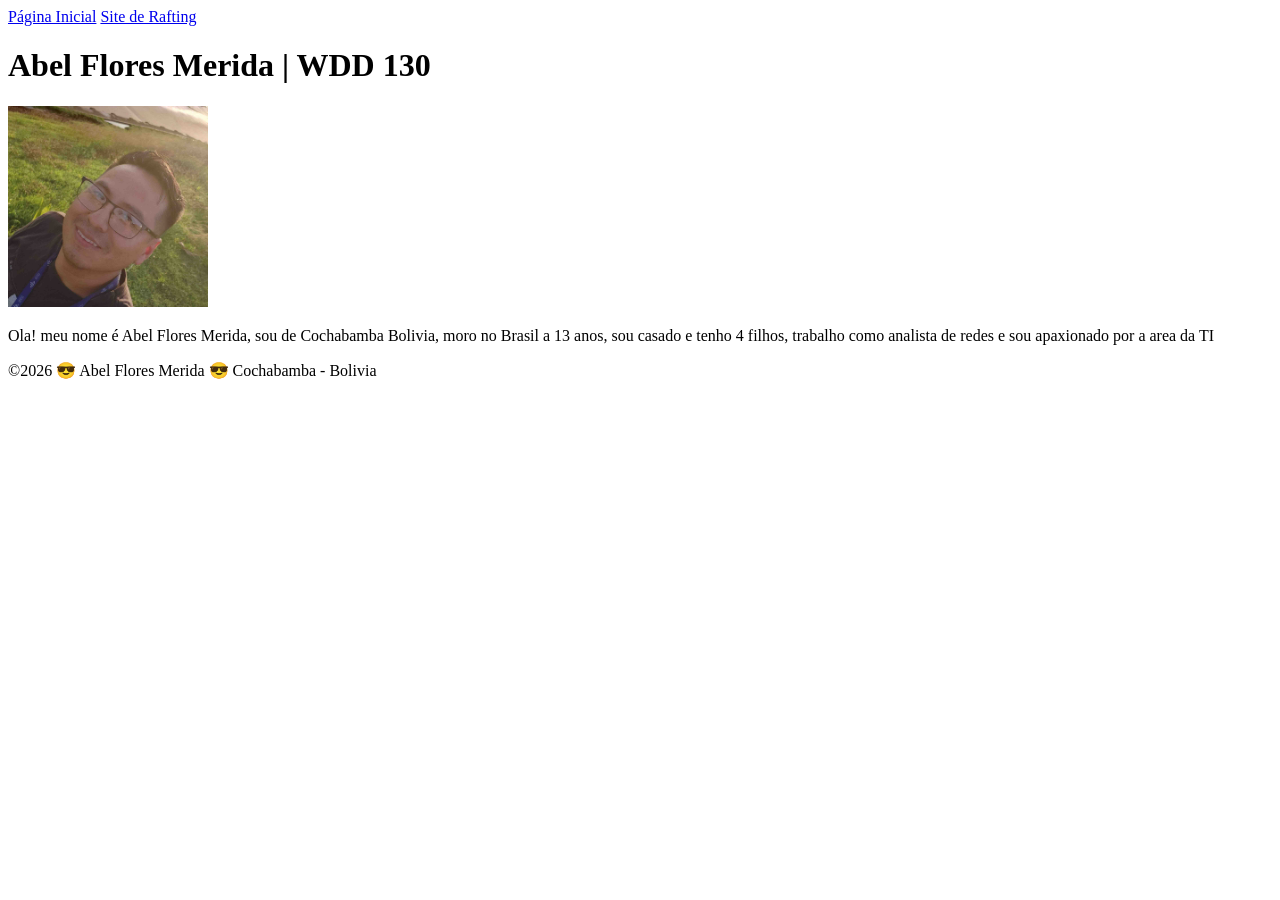
<file: index.html>
<!DOCTYPE html>
<html lang="pt-BR">

<head>
    <meta charset="utf-8">
    <meta name="viewport" content="width=device-width, initial-scale=1.0">
    <title>Abel Flores Merida | WDD 130 </title>
</head>

<body>
    <header>
        <nav>
            <a href="#">Página Inicial</a>
            <a href="wwr/">Site de Rafting</a>
        </nav>

    </header>
    <main>
        <h1>Abel Flores Merida | WDD 130</h1>
        <img src="./imagens/perfil.jpg" alt="Ola, Meu nome é Abel Flores Merida" width="200">
        <p>Ola! meu nome é Abel Flores Merida, sou de Cochabamba Bolivia,
            moro no Brasil a 13 anos, sou casado
            e tenho 4 filhos, trabalho como analista de redes e sou apaxionado por a area da TI</p>

    </main>
    <footer>
        <p>©2026 😎 Abel Flores Merida 😎 Cochabamba - Bolivia</p>
    </footer>
</body>

</html>
</file>
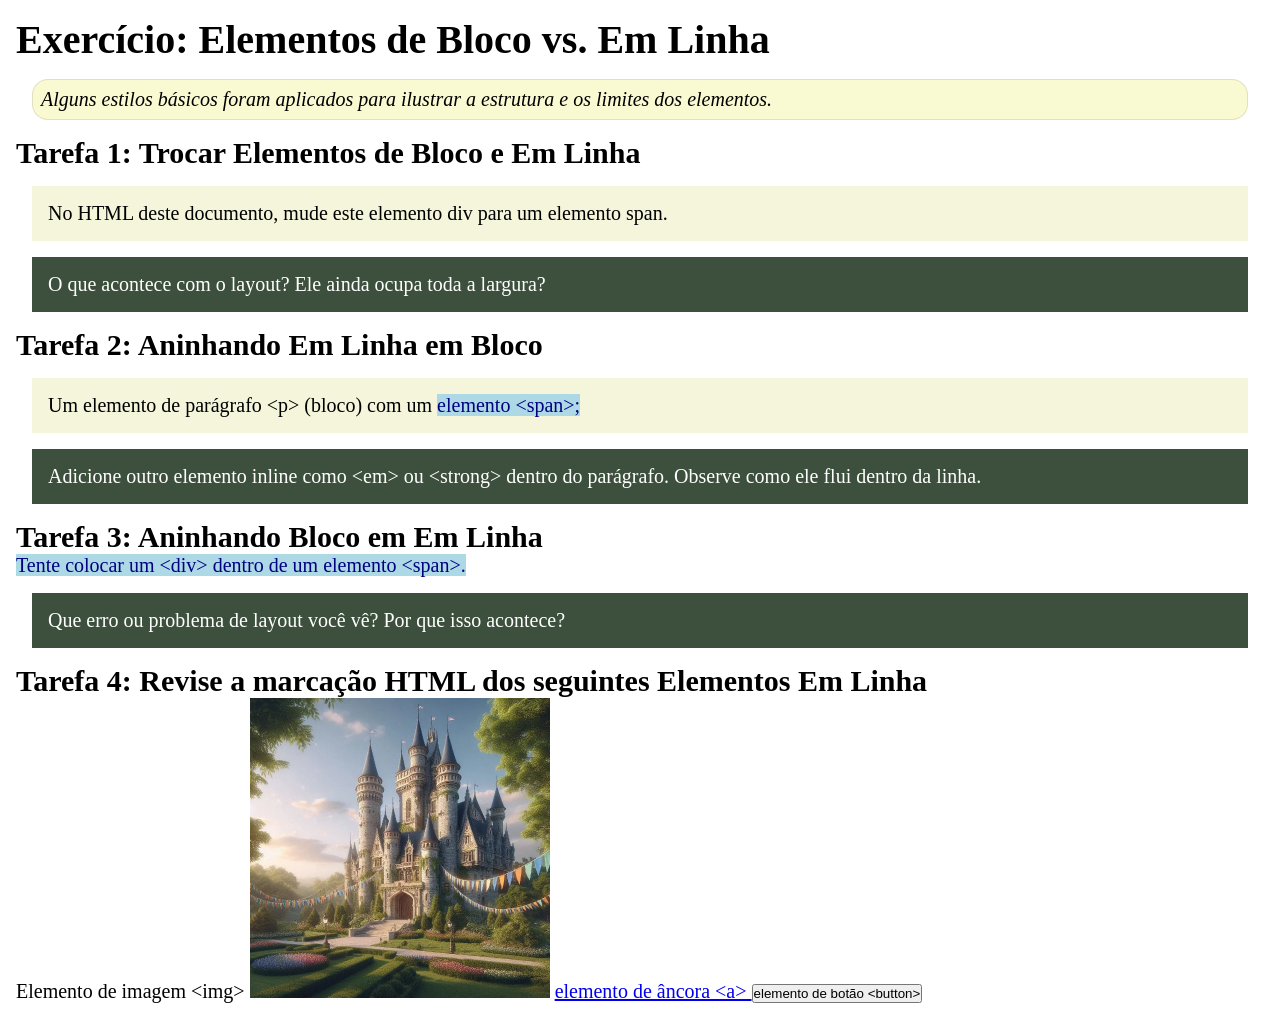
<file: semana02/bloco-vs-inline.html>
<!DOCTYPE html>
<html lang="pt-br">

<head>
    <meta charset="UTF-8">
    <meta name="viewport" content="width=device-width, initial-scale=1.0">
    <title>Exercício: Elementos de Bloco vs. Inline</title>
    <link rel="stylesheet" href="estilos/bloco-vs-inline.css">
</head>

<body>
    <main>
        <h1>Exercício: Elementos de Bloco vs. Em Linha</h1>
        <p class="note">Alguns estilos básicos foram aplicados para ilustrar a estrutura e os limites dos elementos.</p>

        <h2>Tarefa 1: Trocar Elementos de Bloco e Em Linha</h2>
        <div>No HTML deste documento, mude este elemento div para um elemento span.</div>

        <p class="question">O que acontece com o layout? Ele ainda ocupa toda a largura?</p>

        <h2>Tarefa 2: Aninhando Em Linha em Bloco</h2>
        <p>Um elemento de parágrafo &lt;p&gt; (bloco) com um <span>elemento &lt;span&gt;;</span></p>
        <p class="question">Adicione outro elemento inline como &lt;em&gt; ou &lt;strong&gt; dentro do parágrafo.
            Observe como ele flui dentro da linha.</p>

        <h2>Tarefa 3: Aninhando Bloco em Em Linha</h2>
        <span>Tente colocar um &lt;div&gt; dentro de um elemento &lt;span&gt;.</span>
        <p class="question">Que erro ou problema de layout você vê? Por que isso acontece?</p>


        <h2>Tarefa 4: Revise a marcação HTML dos seguintes Elementos Em Linha</h2>
        Elemento de imagem &lt;img&gt;
        <img src="imagens/castelo.webp" alt="imagem (imagens estão em linha)" width="300" height="300">
        <a href="https://churchofjesuschrist.org">elemento de âncora &lt;a&gt; </a>
        <button type="button">elemento de botão &lt;button&gt;</button>
    </main>
</body>

</html>
</file>
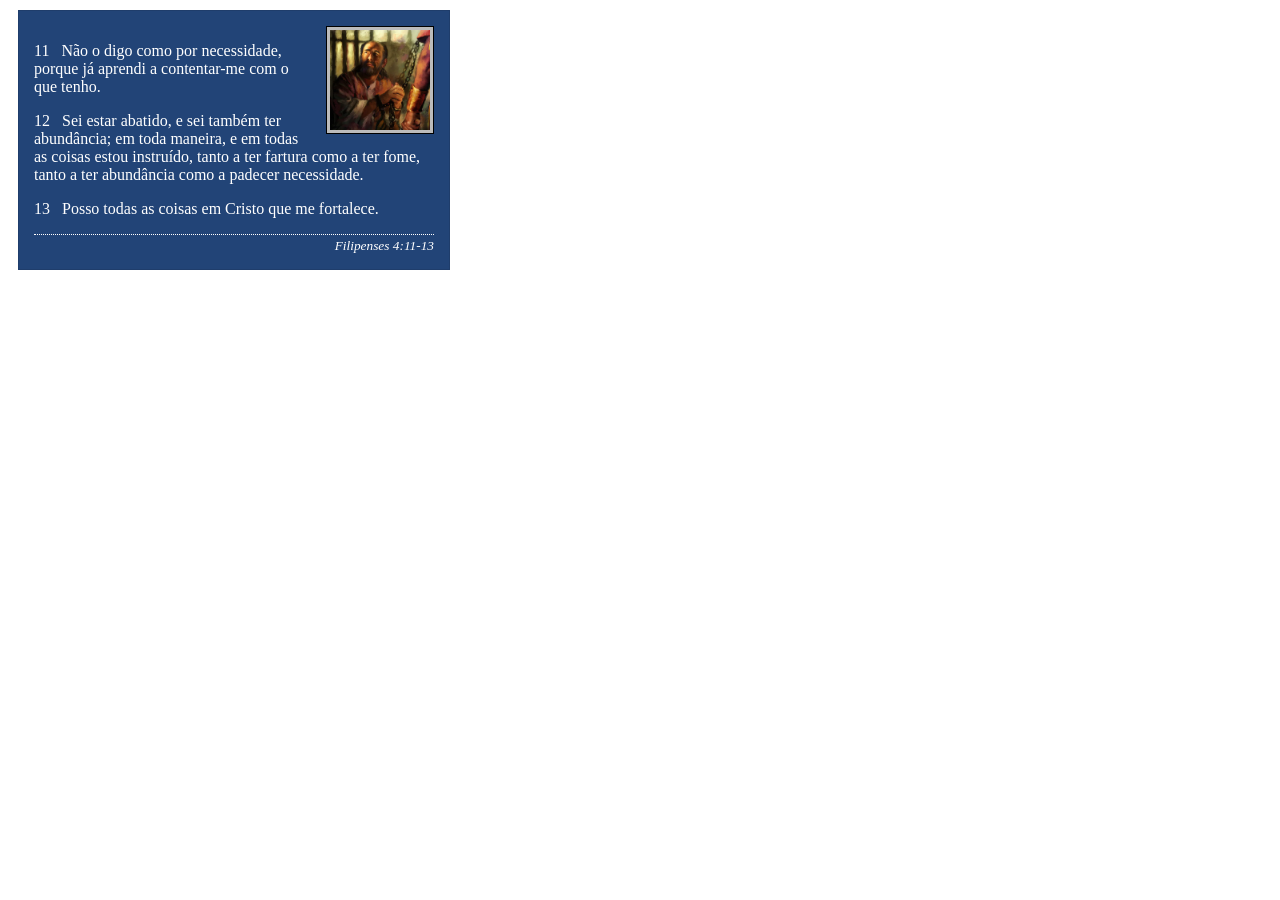
<file: semana02/box-model-solucao.html>
<!DOCTYPE html>
<html lang="pt-br">

<head>
    <meta charset="UTF-8">
    <meta name="viewport" content="width=device-width, initial-scale=1.0">
    <title>Atividade de Box Model</title>
    <link rel="stylesheet" href="estilos/box-model-solucao.css">
</head>

<body>
    <main>
        <div class="callout">
            <img src="imagens/apostolo-paulo-preso.webp" alt="Apóstolo Paulo - Preso em Roma" width="200" height="200">
            <blockquote>
                <p>11 &nbsp; Não o digo como por necessidade, porque já aprendi a contentar-me com o que tenho.</p>
                <p>12 &nbsp; Sei estar abatido, e sei também ter abundância; em toda maneira, e em todas as coisas estou
                    instruído, tanto a ter fartura como a ter fome, tanto a ter abundância como a padecer necessidade.
                </p>
                <p>13 &nbsp; Posso todas as coisas em Cristo que me fortalece.</p>
            </blockquote>
            <cite>Filipenses 4:11-13</cite>
        </div>
    </main>
</body>

</html>
</file>
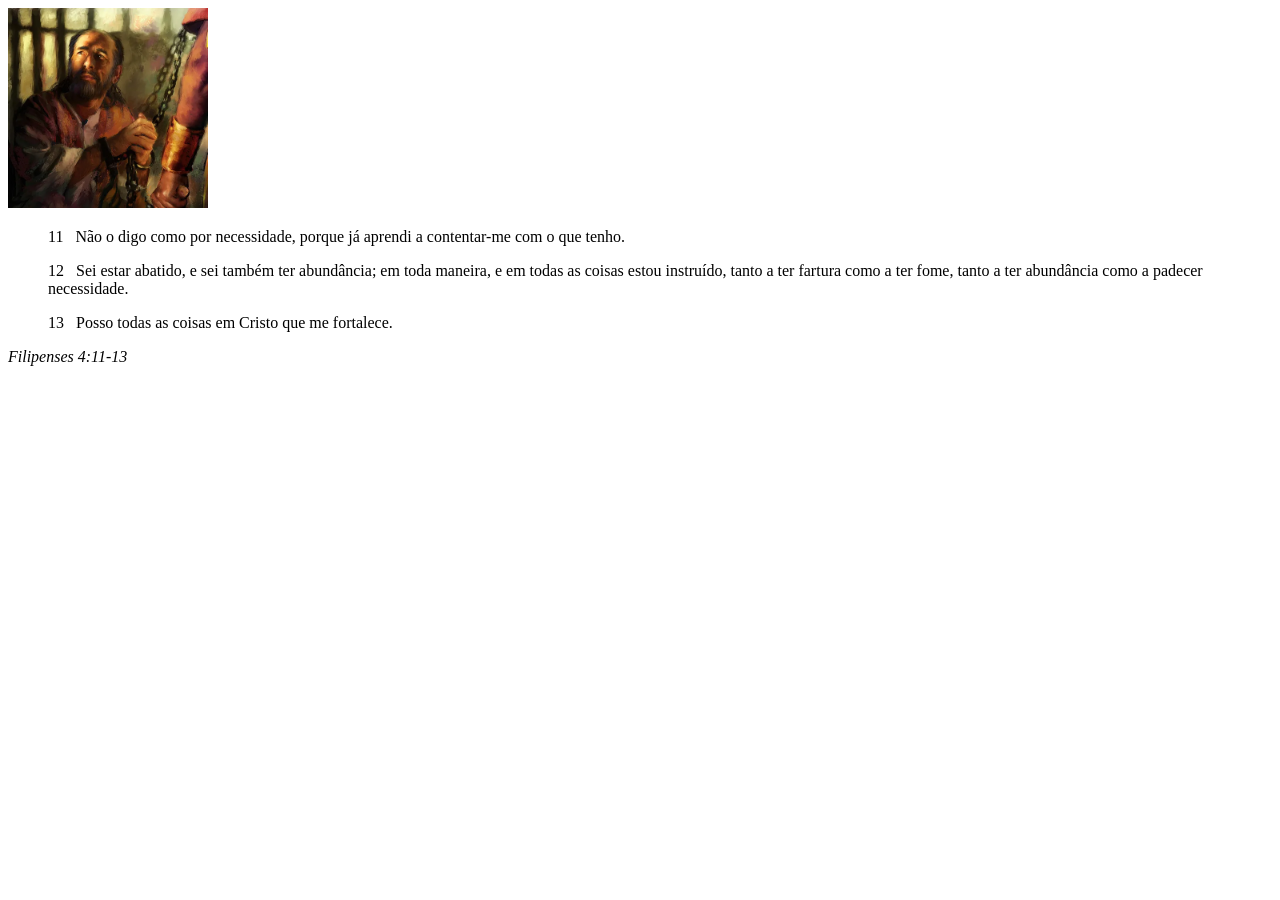
<file: semana02/box-model.html>
<!DOCTYPE html>
<html lang="pt-br">

<head>
    <meta charset="UTF-8">
    <meta name="viewport" content="width=device-width, initial-scale=1.0">
    <title>Atividade de Box Model</title>
    <link rel="stylesheet" href="estilos/box-model.css">
</head>

<body>
    <main>
        <div class="callout">
            <img src="imagens/apostolo-paulo-preso.webp" alt="Apóstolo Paulo - Preso em Roma" width="200" height="200">
            <blockquote>
                <p>11 &nbsp; Não o digo como por necessidade, porque já aprendi a contentar-me com o que tenho.</p>
                <p>12 &nbsp; Sei estar abatido, e sei também ter abundância; em toda maneira, e em todas as coisas estou
                    instruído, tanto a ter fartura como a ter fome, tanto a ter abundância como a padecer necessidade.
                </p>
                <p>13 &nbsp; Posso todas as coisas em Cristo que me fortalece.</p>
            </blockquote>
            <cite>Filipenses 4:11-13</cite>
        </div>
    </main>
</body>

</html>
</file>
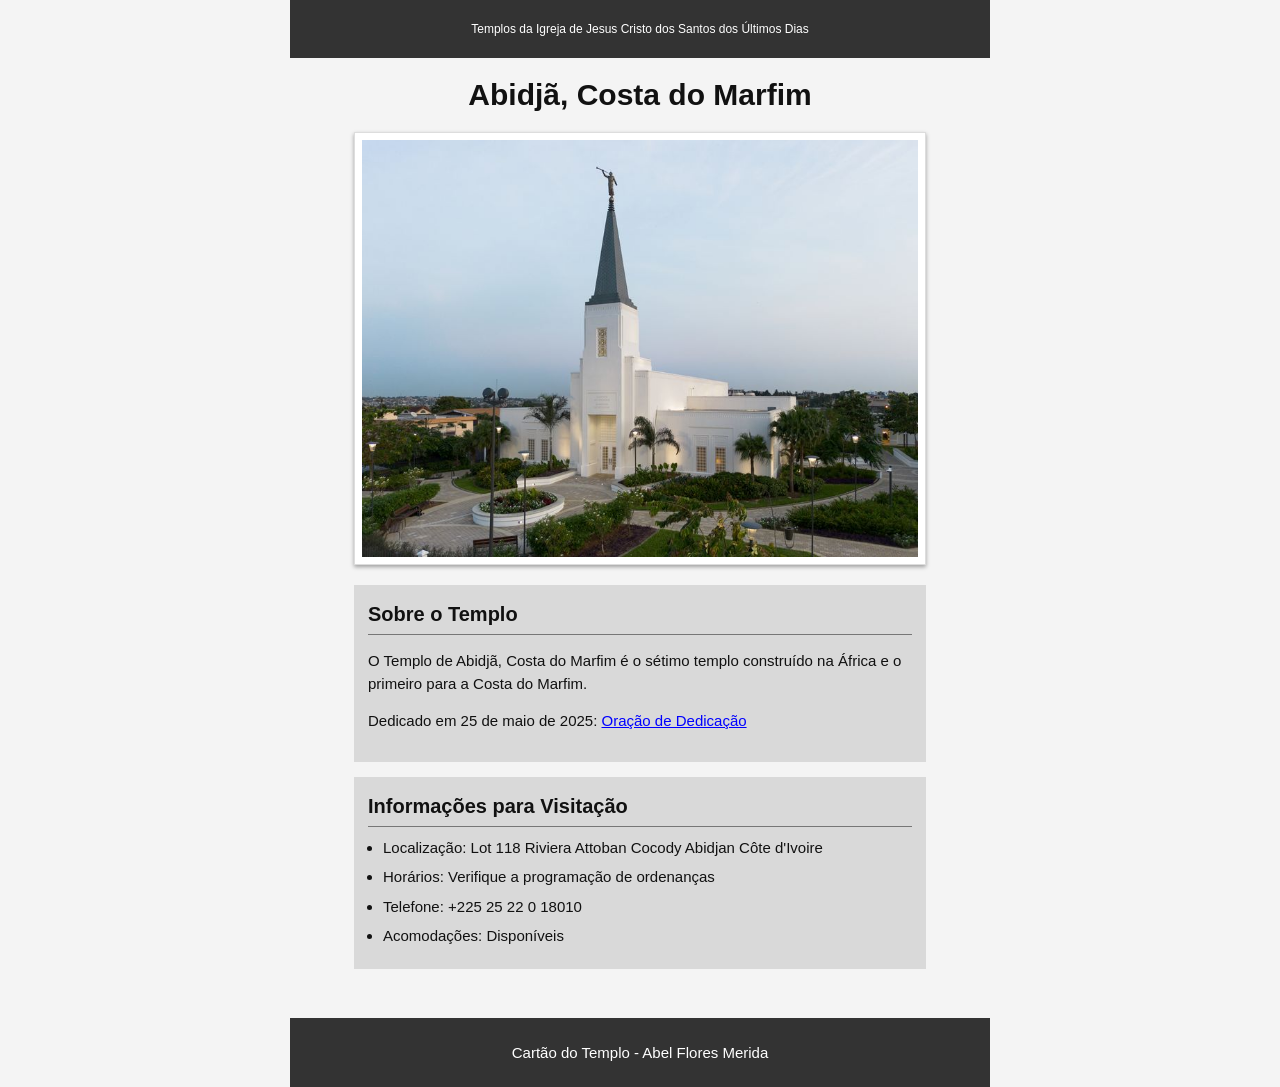
<file: semana02/templo.html>
<!DOCTYPE html>
<html lang="pt-br">

<head>
    <meta charset="UTF-8">
    <meta name="viewport" content="width=device-width, initial-scale=1.0">
    <title>Cartão do Templo - Abidjã, Costa do Marfim</title>
    <link rel="stylesheet" href="estilos/templo.css">
</head>

<body>
    <header>
        <p>Templos da Igreja de Jesus Cristo dos Santos dos Últimos Dias</p>
    </header>
    <main>
        <h1>Abidjã, Costa do Marfim</h1>
        <picture>
            <img src="imagens/abidja-costa-do-marfim.jpeg" alt="Templo de Abidjã, Costa do Marfim">
        </picture>
        <section>
            <h2>Sobre o Templo</h2>
            <p>O Templo de Abidjã, Costa do Marfim é o sétimo templo construído na África e o primeiro para a Costa do
                Marfim.</p>
            <p>Dedicado em 25 de maio de 2025: <a
                    href="https://www.churchofjesuschrist.org/temples/dedicatory-prayer/abidjan-ivory-coast-temple/2025-05-25?lang=eng"
                    target="_blank" rel="noopener noreferrer">Oração de Dedicação</a></p>
        </section>
        <section>
            <h2>Informações para Visitação</h2>
            <ul>
                <li>Localização: Lot 118 Riviera Attoban Cocody Abidjan Côte d'Ivoire</li>
                <li>Horários: Verifique a programação de ordenanças</li>
                <li>Telefone: +225 25 22 0 18010</li>
                <li>Acomodações: Disponíveis</li>
            </ul>
        </section>
    </main>
    <footer>
        <p>Cartão do Templo - Abel Flores Merida</p>
    </footer>
</body>

</html>
</file>
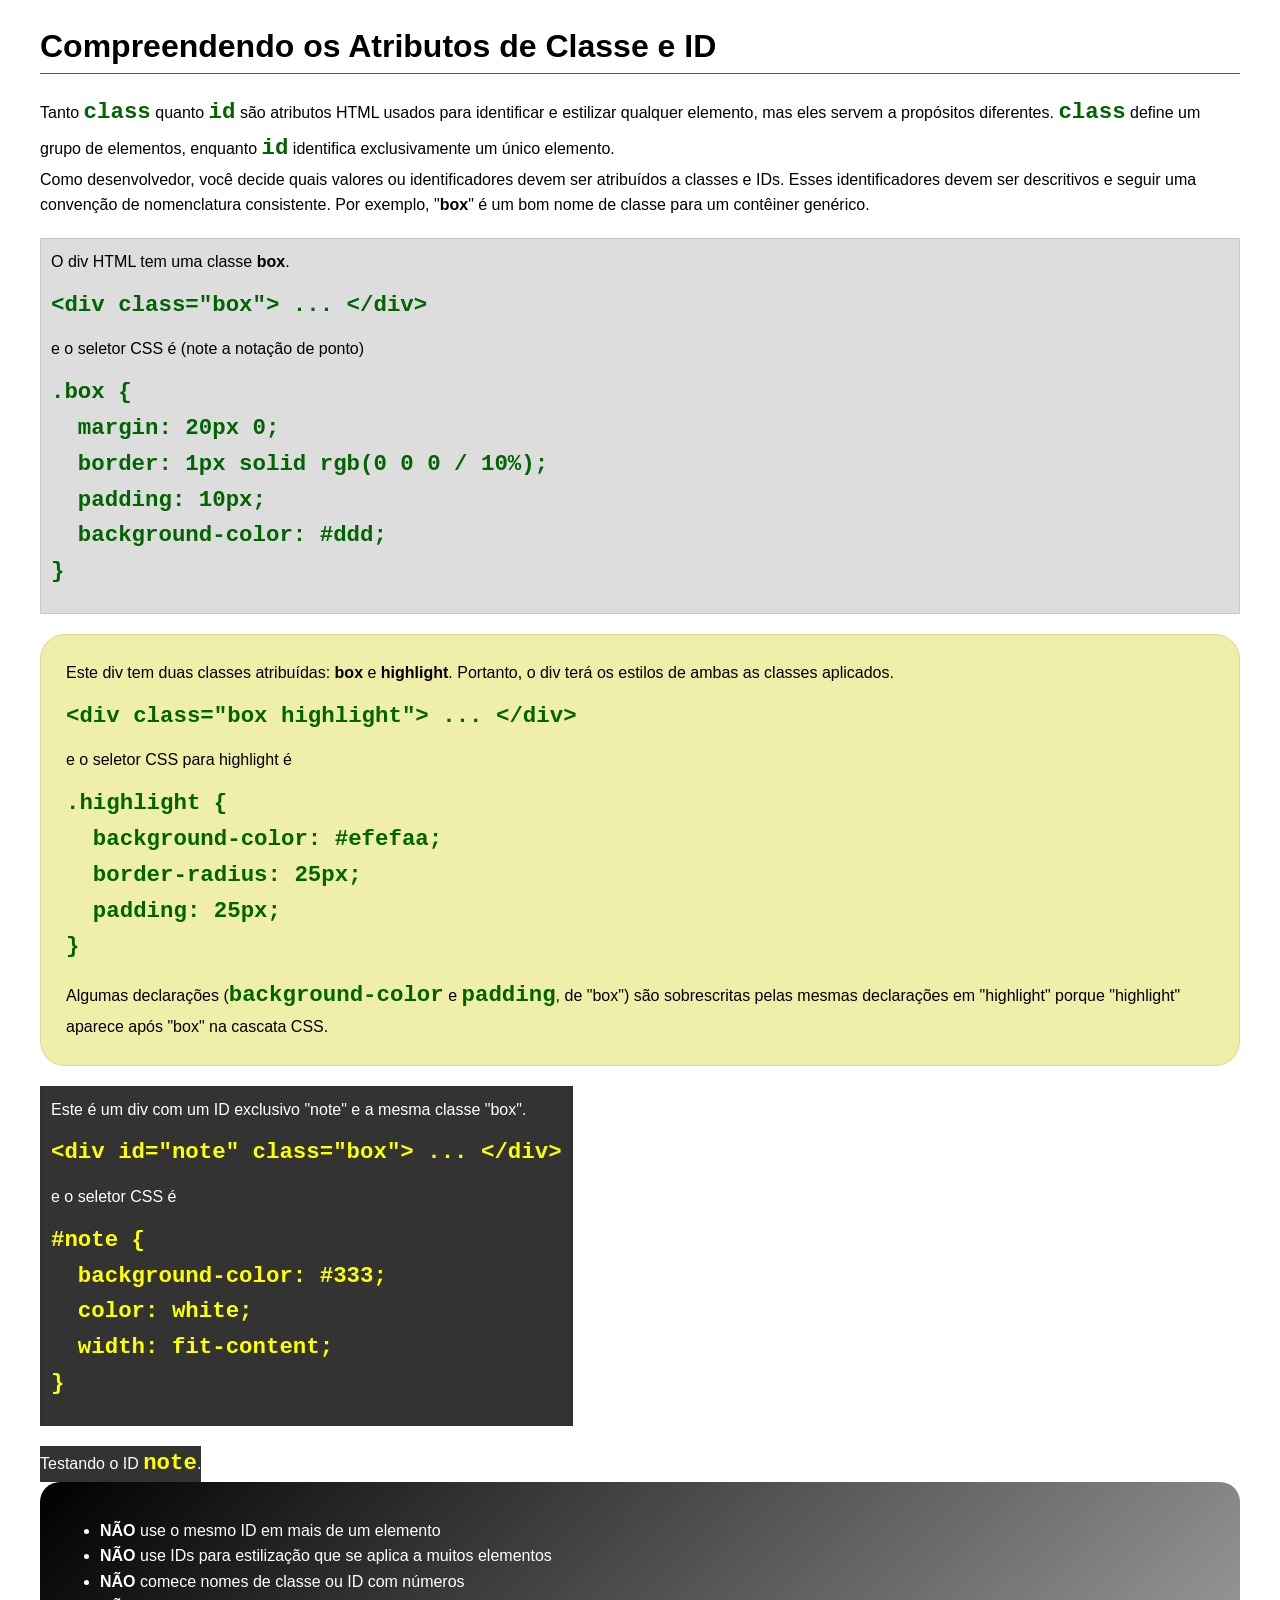
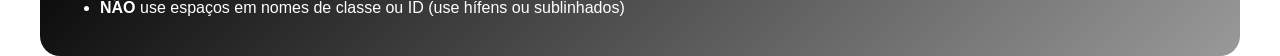
<file: semana03/classe-e-id.html>
<!DOCTYPE html>
<html lang="pt-br">

<head>
    <meta charset="UTF-8">
    <meta name="viewport" content="width=device-width, initial-scale=1.0">
    <title>Atributos de Classe vs ID</title>
    <link rel="stylesheet" href="estilos/classe-e-id.css">
</head>

<body>
    <h1>Compreendendo os Atributos de Classe e ID</h1>
    <p>Tanto <code>class</code> quanto <code>id</code> são atributos HTML usados para identificar e estilizar qualquer
        elemento, mas eles servem a propósitos diferentes. <code>class</code> define um grupo de elementos, enquanto
        <code>id</code> identifica exclusivamente um único elemento.
    </p>
    <p>Como desenvolvedor, você decide quais valores ou identificadores devem ser atribuídos a classes e IDs. Esses
        identificadores devem ser descritivos e seguir uma convenção de nomenclatura consistente. Por exemplo,
        "<strong>box</strong>" é um bom nome de classe para um contêiner genérico.</p>
    <div class="box">
        <p>O div HTML tem uma classe <strong>box</strong>.</p>
        <pre><code class="html">&lt;div class="box"&gt; ... &lt;/div&gt;</code></pre>
        e o seletor CSS é (note a notação de ponto)
        <pre><code class="css">.box {
  margin: 20px 0;
  border: 1px solid rgb(0 0 0 / 10%);
  padding: 10px;
  background-color: #ddd; 
}</code></pre>
    </div>

    <div class="box highlight">
        <p>Este div tem duas classes atribuídas: <strong>box</strong> e <strong>highlight</strong>. Portanto, o div terá
            os estilos de ambas as classes aplicados.</p>
        <pre><code class="html">&lt;div class="box highlight"&gt; ... &lt;/div&gt;</code></pre>
        e o seletor CSS para highlight é
        <pre><code class="css">.highlight {
  background-color: #efefaa;
  border-radius: 25px;
  padding: 25px;
}</code></pre>
        <p>Algumas declarações (<code>background-color</code> e <code>padding</code>, de "box") são sobrescritas pelas
            mesmas declarações em "highlight" porque "highlight" aparece após "box" na cascata CSS.</p>
    </div>

    <div id="note" class="box">
        <p>Este é um div com um ID exclusivo "note" e a mesma classe "box".</p>
        <pre><code class="html">&lt;div id="note" class="box"&gt; ... &lt;/div&gt;</code></pre>
        e o seletor CSS é
        <pre><code class="css">#note {
  background-color: #333;
  color: white;
  width: fit-content;
}</code></pre>
    </div>

    <div id="note">
        <p>Testando o ID <code>note</code>.</p>
    </div>

    <section id="melhor-pratica">
        <ul>
            <li><strong>NÃO</strong> use o mesmo ID em mais de um elemento</li>
            <li><strong>NÃO</strong> use IDs para estilização que se aplica a muitos elementos</li>
            <li><strong>NÃO</strong> comece nomes de classe ou ID com números</li>
            <li><strong>NÃO</strong> use espaços em nomes de classe ou ID (use hífens ou sublinhados)</li>
        </ul>
    </section>
</body>

</html>
</file>
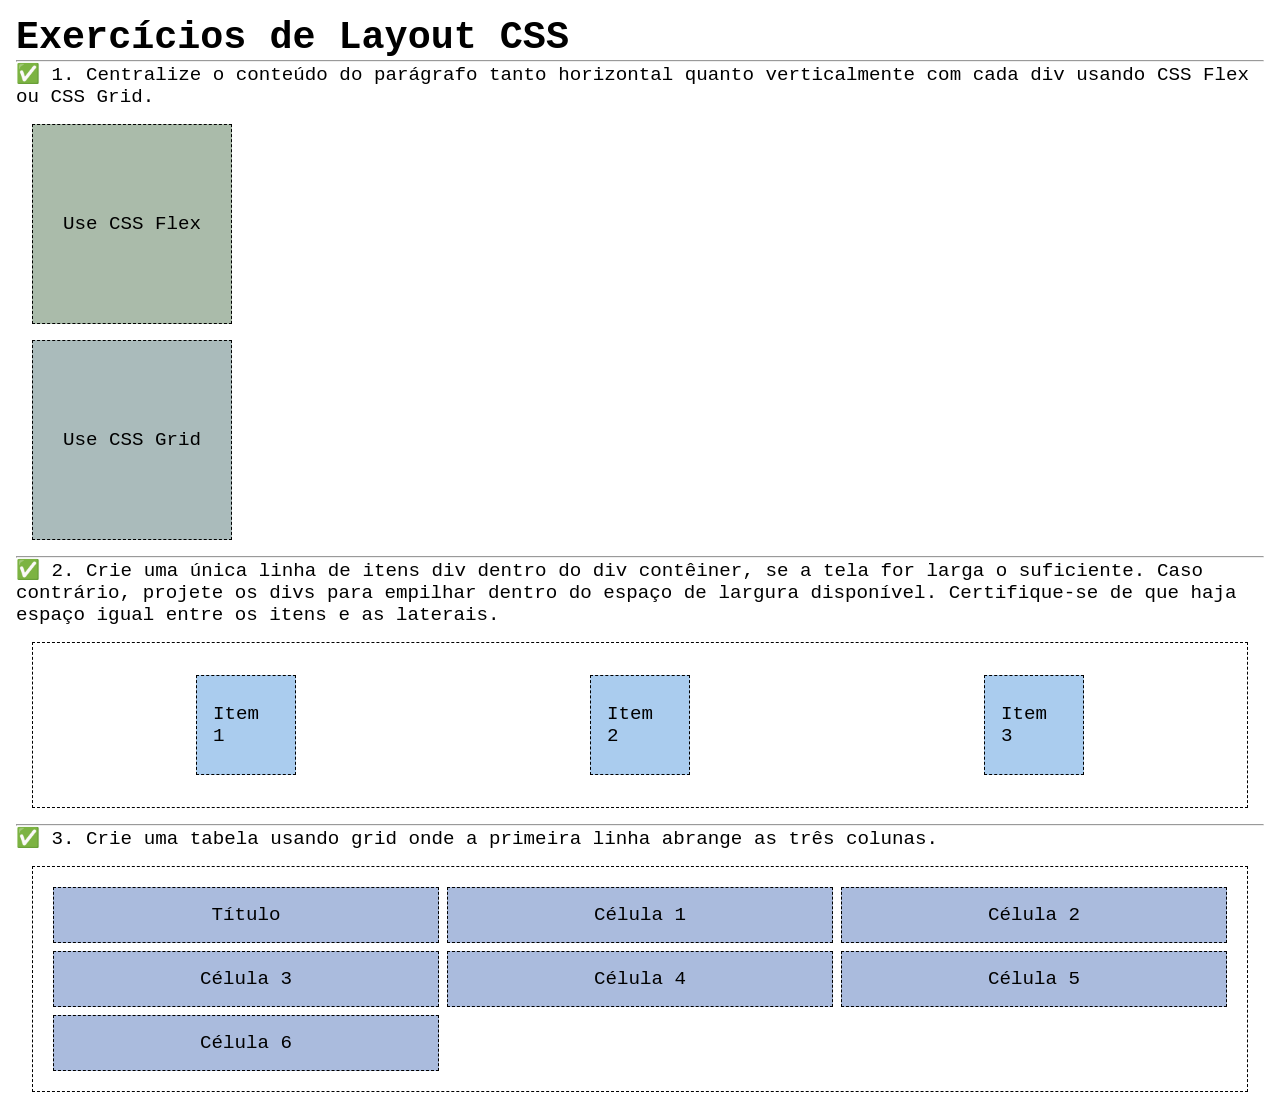
<file: semana04/exercicios-layout.html>
<!DOCTYPE html>
<html lang="pt-br">

<head>
    <meta charset="UTF-8">
    <meta name="viewport" content="width=device-width, initial-scale=1.0">
    <title>Exercícios de Layout CSS</title>
    <link rel="stylesheet" href="estilos/solucoes-dos-exercicios-de-layout.css">
</head>

<body>
    <main>
        <h1>Exercícios de Layout CSS</h1>
        <hr>
        <p>✅ 1. Centralize o conteúdo do parágrafo tanto horizontal quanto verticalmente com cada div usando CSS Flex ou
            CSS Grid.
        </p>
        <div class="one flex">
            <p>Use CSS Flex</p>
        </div>
        <div class="one grid">
            <p>Use CSS Grid</p>
        </div>
        <hr>
        <p>✅ 2. Crie uma única linha de itens div dentro do div contêiner, se a tela for larga o suficiente. Caso
            contrário, projete os
            divs para empilhar dentro do espaço de largura disponível. Certifique-se de que haja espaço igual entre os
            itens e as laterais.</p>
        <div class="container2">
            <div class="dois">
                <p>Item 1</p>
            </div>
            <div class="dois">
                <p>Item 2</p>
            </div>
            <div class="dois">
                <p>Item 3</p>
            </div>
        </div>
        <hr>
        <p>✅ 3. Crie uma tabela usando grid onde a primeira linha abrange as três colunas. </p>
        <div class="container3">
            <div class="tres colunas-3">
                <p>Título</p>
            </div>
            <div class="tres">
                <p>Célula 1</p>
            </div>
            <div class="tres">
                <p>Célula 2</p>
            </div>
            <div class="tres">
                <p>Célula 3</p>
            </div>
            <div class="tres">
                <p>Célula 4</p>
            </div>
            <div class="tres">
                <p>Célula 5</p>
            </div>
            <div class="tres">
                <p>Célula 6</p>
            </div>

        </div>
    </main>
</body>

</html>
</file>
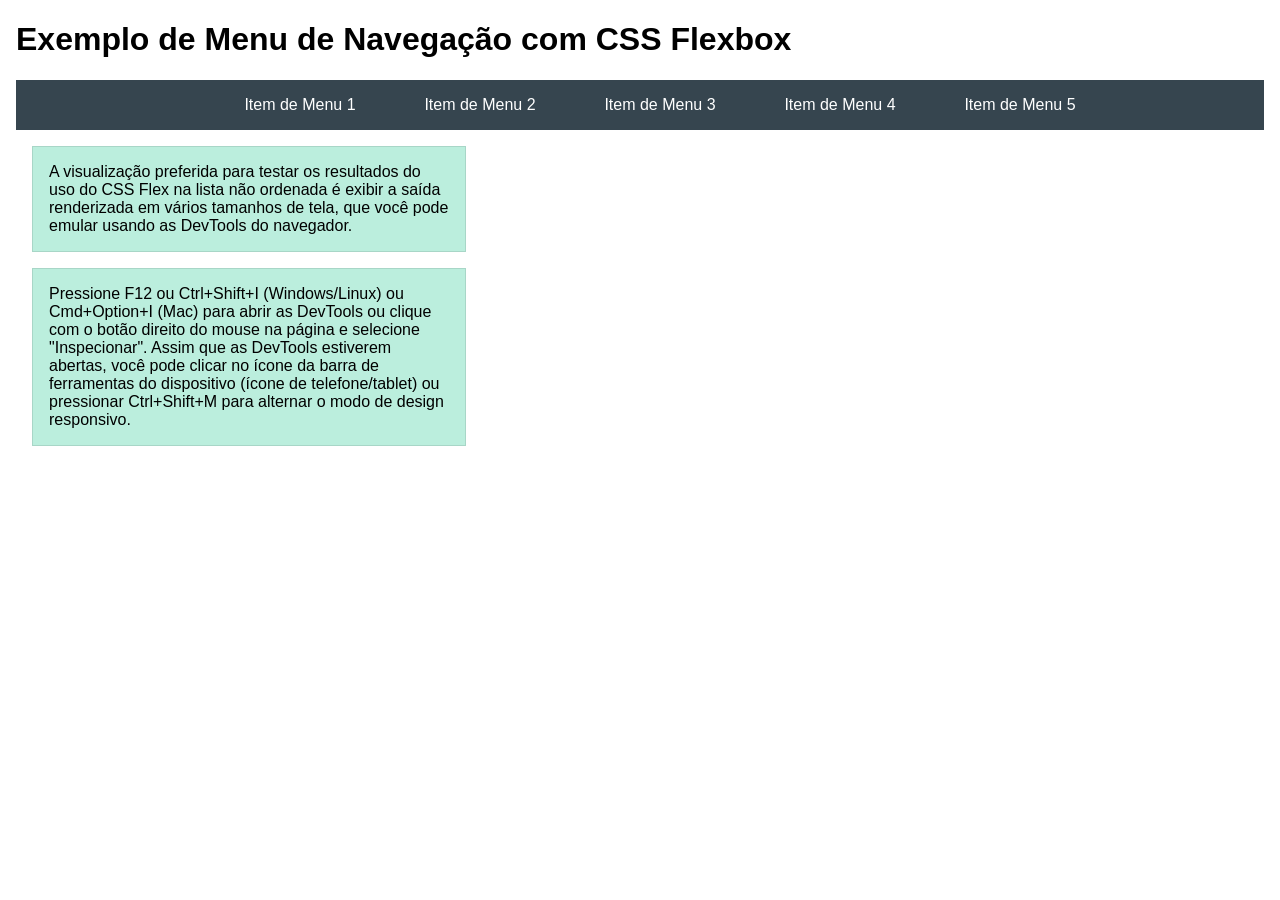
<file: semana04/menu-flexbox.html>
<!DOCTYPE html>
<html lang="pt-br">
<head>
    <meta charset="UTF-8">
    <meta name="viewport" content="width=device-width, initial-scale=1.0">
    <title>CSS Flexbox - Menu de Navegação</title>
    <link rel="stylesheet" href="estilos/menu-flexbox.css">
</head>
<body>
    <main>
        <h1>Exemplo de Menu de Navegação com CSS Flexbox</h1>
        <nav>
            <ul>
                <li><a href="#">Item de Menu 1</a></li>
                <li><a href="#">Item de Menu 2</a></li>
                <li><a href="#">Item de Menu 3</a></li>
                <li><a href="#">Item de Menu 4</a></li>
                <li><a href="#">Item de Menu 5</a></li>
            </ul>
        </nav>
        <p>A visualização preferida para testar os resultados do uso do CSS Flex na lista não ordenada é exibir a saída renderizada em vários tamanhos de tela, que você pode emular usando as DevTools do navegador.</p>

        <p>Pressione F12 ou Ctrl+Shift+I (Windows/Linux) ou Cmd+Option+I (Mac) para abrir as DevTools ou clique com o botão direito do mouse na página e selecione "Inspecionar". Assim que as DevTools estiverem abertas, você pode clicar no ícone da barra de ferramentas do dispositivo (ícone de telefone/tablet) ou pressionar Ctrl+Shift+M para alternar o modo de design responsivo.</p>

                      
        
    </main>
</body>
</html>
</file>
<file: semana02/estilos/bloco-vs-inline.css>
* {
    margin: 0;
    padding: 0;
}

body {
    font-size: 20px;
    margin: 1rem;
}

p,
div {
    background-color: beige;
    margin: 1rem;
    padding: 1rem;
}

span {
    color: navy;
    background-color: lightblue;
}

code {
    margin: 0;
    padding: 0;
    color: green;
    font-size: 1.2rem;
}

.note {
    font-style: italic;
    background-color: lightgoldenrodyellow;
    border-radius: 1rem;
    border: 1px solid rgb(0 0 0 / 10%);
    margin: 1rem;
    padding: .5rem;
}

.question {
    background-color: #3d503d;
    color: #fff;
}
</file>
<file: semana02/estilos/box-model-solucao.css>
.callout {
    max-width: 400px;
    margin: 10px;
    border: 1px solid rgba(0, 0, 0, .1);
    padding: 15px;
    background-color: #247;
    color: #fff;
}

.callout img {
    float: right;
    margin: 0 0 10px 15px;
    border: 1px solid #000;
    padding: 3px;
    background-color: #bbb;
    width: 100px;
    height: auto;

}

blockquote {
    margin: 0;
}

cite {
    display: block;
    border-top: 1px dotted #fff;
    padding-top: 3px;
    text-align: right;
    font-size: smaller;
}
</file>
<file: semana02/estilos/box-model.css>
.callout { 
	
}

.callout img {
	
}

blockquote {
	
}

cite {
	
}
</file>
<file: semana02/estilos/templo.css>
/* Configuração geral da página */
body {
    margin: 0;
    padding: 0;
    background-color: white;
    font-family: Arial, Helvetica, sans-serif;
    color: #111;
}


body {
    max-width: 700px;
    margin: 0 auto;
    background-color: #f4f4f4;
}


header {
    background-color: #333;
    color: white;
    text-align: center;
    padding: 10px;
    font-size: 12px;
}


main {
    padding: 20px 64px 34px;
}


h1 {
    text-align: center;
    font-size: 30px;
    margin: 0 0 20px;
}

/* Imagem do templo */
main img {
    display: block;
    width: 100%;
    height: auto;
    box-sizing: border-box;
    background-color: white;
    padding: 7px;
    border: 1px solid #ddd;
    box-shadow: 0 2px 4px rgba(0, 0, 0, 0.35);
    margin-bottom: 20px;
}

/* Caixas de informaçoes */
section {
    background-color: #d9d9d9;
    padding: 14px;
    margin-bottom: 15px;
    font-size: 15px;
    line-height: 1.5;
}

/* Títulos das caixas */
section h2 {
    font-size: 20px;
    margin: 0 0 10px;
    padding-bottom: 5px;
    border-bottom: 1px solid #777;
}

/* Parágrafos */
section p {
    margin: 15px 0;
}

/* Lista de informações */
section ul {
    padding-left: 15px;
    margin: 8px 0 0;
}

section li {
    margin-bottom: 7px;
}

/* Rodapé */
footer {
    background-color: #333;
    color: white;
    text-align: center;
    padding: 11px;
    font-size: 15px;
}

/* Links */
a {
    color: blue;
}
</file>
<file: semana03/estilos/classe-e-id.css>
body {
    font-family: Arial, sans-serif;
    line-height: 1.6;
    margin: 0;
    padding: 0 40px;
}

h1 {
    border-bottom: 1px solid rgb(0 110 182);
    padding-bottom: 0;
}



p {
    margin: 0;
}

code {
    color: darkgreen;
    font-weight: 700;
    font-size: 1.4rem;
}

/* Class exemplos - podem ser reutilizados */

.box {
    margin: 20px 0;
    border: 1px solid rgb(0 0 0 / 10%);
    padding: 10px;
    background-color: #ddd; /* essa é a abreviação para #dddddd */
}

.highlight {
    background-color: #efefaa;
    border-radius: 25px;
    padding: 25px;
}

/* ID exemplos - devem ser únicos */

#note {
    background-color: #333;
    color: white;
    width: fit-content;
}

#note code {
    color: yellow;
}

#melhor-pratica {
    background: linear-gradient(135deg, #000 0%, #999 100%);
    color: white;
    border-radius: 20px;
    padding: 20px
}
</file>
<file: semana04/estilos/solucoes-dos-exercicios-de-layout.css>
* {
    margin: 0;
    padding: 0;
    box-sizing: border-box;
}

body {
    margin: 1rem;
    font-family: monospace;
    font-size: 1.2rem;
}

div {
    margin: 1rem;
    border: 1px dashed;
    padding: 1rem;
}

.one {
    width: 200px;
    height: 200px;
}

/* Exercício 1 - Flex */
.flex {
    background-color: #aba;
    display: flex;
    justify-content: center;
    align-items: center;
}

/* Exercício 1 - Grid */
.grid {
    background-color: #abb;
    display: grid;
    place-items: center;
}

/* Exercício 2 */
.container2 {
    display: flex;
    flex-wrap: wrap;
    justify-content: space-around;
}

.dois {
    background-color: #ace;
    width: 100px;
    height: 100px;
    display: flex;
    justify-content: center;
    align-items: center;
}

/* Exercício 3 */
.container3 {
    display: grid;
    grid-template-columns: repeat(3, 1fr);
}

.columns-3 {
    grid-column: span 3;
}

.tres {
    margin: .25rem;
    background-color: #abd;
    display: flex;
    justify-content: center;
    align-items: center;
}
</file>
<file: semana04/estilos/menu-flexbox.css>
body {
    font-family: Helvetica, Arial, sans-serif;
    margin: 1rem;
}

nav {
    background-color: #36454f;
}

nav ul {
    list-style-type: none;
    display: flex;
    flex-wrap: wrap;
    max-width: 900px;
    margin: 0 auto;
    justify-content: space-around;
    align-items: center;
}

nav a {
    display: block;
    color: #fff;
    text-align: center;
    padding: 1rem;
    text-decoration: none;
}

p {
    margin: 1rem;
    border: 1px solid rgb(0 0 0 / 10%);
    padding: 1rem;
    background-color: #bed;
    max-width: 400px;
}

#devtools-btn {
    background-color: #36454f;
    color: white;
    border: none;
    padding: 12px 24px;
    margin: 1rem;
    font-size: 16px;
    font-family: Helvetica, Arial, sans-serif;
    border-radius: 4px;
    cursor: pointer;
    transition: background-color 0.3s ease;
}

#devtools-btn:hover {
    background-color: #4a5a6a;
}

#devtools-btn:active {
    background-color: #2a3a4a;
}
</file>
